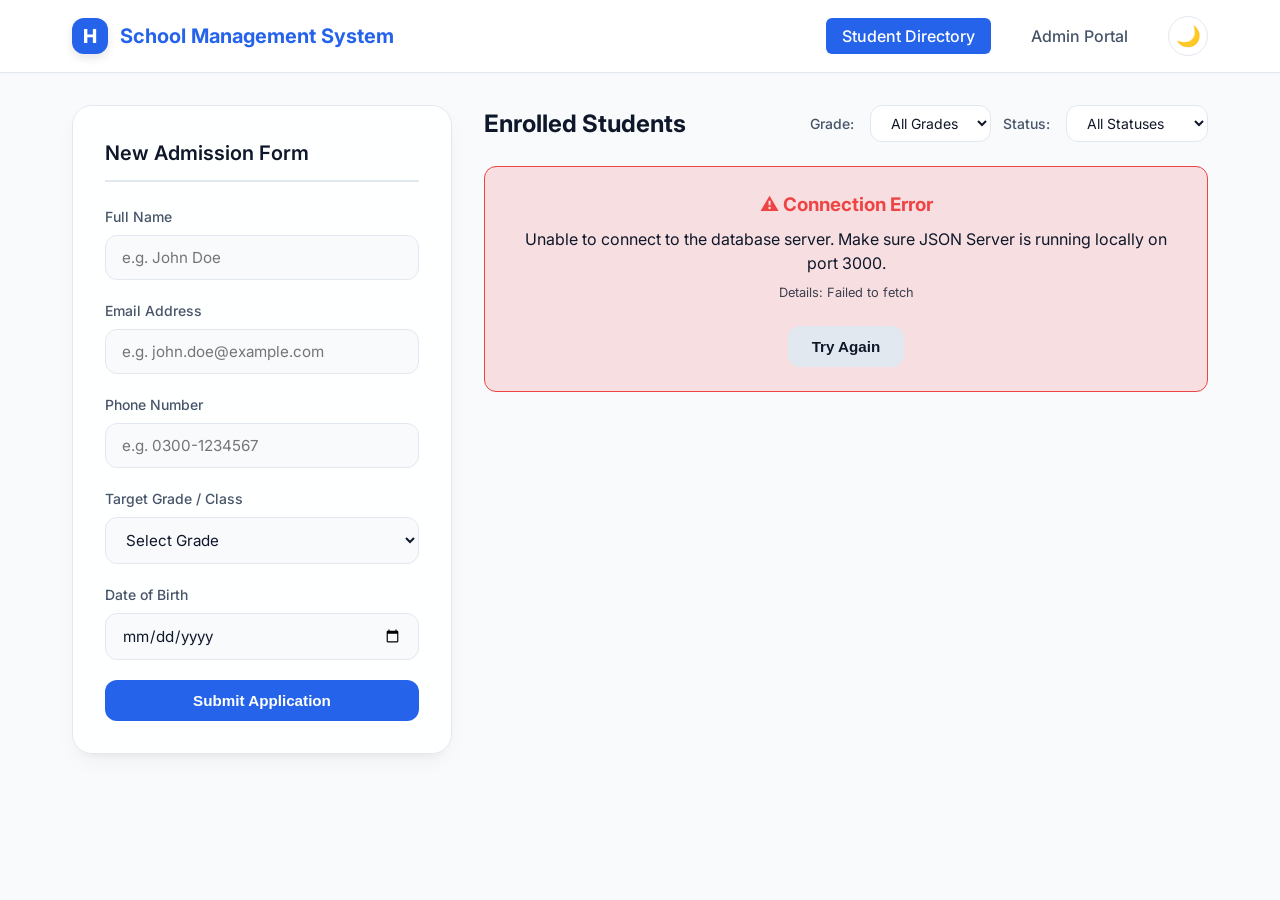
<file: index.html>
<!DOCTYPE html>
<html lang="en">
<head>
  <meta charset="UTF-8">
  <meta name="viewport" content="width=device-width, initial-scale=1.0">
  <meta name="description" content="Horizon Academy - Student Directory and Admissions Portal">
  <title>School Management System</title>
  <link rel="stylesheet" href="style.css">
</head>
<body>

  <!-- Sticky Header with Navigation -->
  <header>
    <nav class="nav-container" aria-label="Main Navigation">
      <a href="index.html" class="logo" id="logoLink">
        <span class="logo-icon" aria-hidden="true">H</span>
        <span>School Management System</span>
      </a>
      
      <ul class="nav-menu">
        <li>
          <a href="index.html" class="nav-link active" id="studentDirLink">Student Directory</a>
        </li>
        <li>
          <a href="admin.html" class="nav-link" id="adminPortalLink">Admin Portal</a>
        </li>
        <li>
          <!-- Dark Mode Toggle Button -->
          <button class="theme-btn" id="themeToggleBtn" aria-label="Toggle Dark Mode" title="Toggle Dark Mode">
            🌙
          </button>
        </li>
      </ul>
    </nav>
  </header>

  <!-- Main Content Layout -->
  <main>
    <div class="user-layout">
      
      <!-- Left Sidebar: Admission Form -->
      <section class="card" aria-labelledby="admissionFormTitle">
        <h2 class="card-title" id="admissionFormTitle">New Admission Form</h2>
        
        <form id="admissionForm" novalidate>
          
          <!-- 1. Full Name -->
          <div class="form-group">
            <label for="studentName" class="form-label">Full Name</label>
            <input 
              type="text" 
              id="studentName" 
              name="name" 
              class="form-input" 
              placeholder="e.g. John Doe"
              required
            >
            <span class="error-text" id="nameError">Full name must be at least 3 characters and alphabetical only.</span>
          </div>

          <!-- 2. Email Address -->
          <div class="form-group">
            <label for="studentEmail" class="form-label">Email Address</label>
            <input 
              type="email" 
              id="studentEmail" 
              name="email" 
              class="form-input" 
              placeholder="e.g. john.doe@example.com"
              required
            >
            <span class="error-text" id="emailError">Please enter a valid email address.</span>
          </div>

          <!-- 3. Phone Number -->
          <div class="form-group">
            <label for="studentPhone" class="form-label">Phone Number</label>
            <input 
              type="tel" 
              id="studentPhone" 
              name="phone" 
              class="form-input" 
              placeholder="e.g. 0300-1234567"
              required
            >
            <span class="error-text" id="phoneError">Format must be: 03xx-xxxxxxx (11 digits with hyphen).</span>
          </div>

          <!-- 4. Target Grade -->
          <div class="form-group">
            <label for="studentGrade" class="form-label">Target Grade / Class</label>
            <select id="studentGrade" name="grade" class="form-input" required>
              <option value="" disabled selected>Select Grade</option>
              <option value="Grade 9">Grade 9</option>
              <option value="Grade 10">Grade 10</option>
              <option value="Grade 11">Grade 11</option>
              <option value="Grade 12">Grade 12</option>
            </select>
            <span class="error-text" id="gradeError">Please select a grade.</span>
          </div>

          <!-- 5. Date of Birth -->
          <div class="form-group">
            <label for="studentDob" class="form-label">Date of Birth</label>
            <input 
              type="date" 
              id="studentDob" 
              name="dob" 
              class="form-input" 
              required
            >
            <span class="error-text" id="dobError">Student must be between 12 and 20 years old.</span>
          </div>

          <!-- Submit Button -->
          <button type="submit" class="btn btn-primary" id="submitBtn">
            Submit Application
          </button>
          
        </form>
      </section>

      <!-- Right Main Content: Student Directory -->
      <section aria-labelledby="directoryTitle">
        
        <!-- List Header with title & filters -->
        <div class="list-header">
          <h1 class="list-title" id="directoryTitle">Enrolled Students</h1>
          
          <div class="filters-wrapper">
            <!-- Filter by Grade -->
            <label for="gradeFilter" class="form-label" style="margin-bottom: 0; margin-right: 0.25rem;">Grade:</label>
            <select id="gradeFilter" class="filter-select" aria-label="Filter students by grade">
              <option value="All">All Grades</option>
              <option value="Grade 9">Grade 9</option>
              <option value="Grade 10">Grade 10</option>
              <option value="Grade 11">Grade 11</option>
              <option value="Grade 12">Grade 12</option>
            </select>

            <!-- Filter by Status -->
            <label for="statusFilter" class="form-label" style="margin-bottom: 0; margin-right: 0.25rem;">Status:</label>
            <select id="statusFilter" class="filter-select" aria-label="Filter students by status">
              <option value="All">All Statuses</option>
              <option value="Active">Active Only</option>
              <option value="Pending">Pending Only</option>
            </select>
          </div>
        </div>

        <!-- Student Cards Container -->
        <div id="studentListContainer">
          <!-- Dynamic Content will be injected here:
               - Loader State (spinner)
               - Error State (Red warning card)
               - Empty State (Illustration/Text)
               - Data State (Student cards list)
          -->
        </div>

      </section>
    </div>
  </main>

  <!-- Toast Container for Actions Feedback -->
  <div class="toast-container" id="toastContainer" aria-live="polite"></div>

  <!-- User Panel JavaScript file -->
  <script src="app.js"></script>
</body>
</html>
</file>
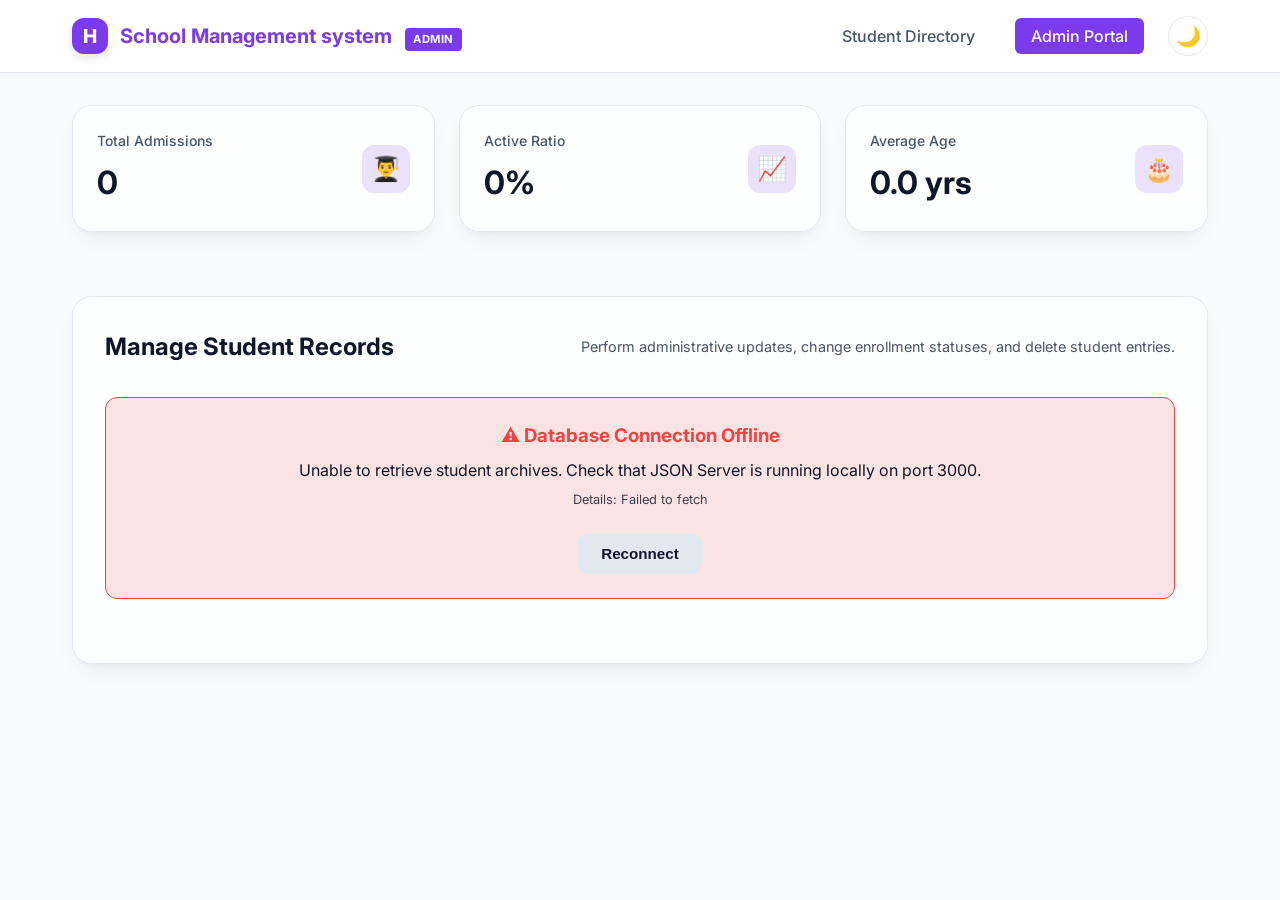
<file: admin.html>
<!DOCTYPE html>
<html lang="en">
<head>
  <meta charset="UTF-8">
  <meta name="viewport" content="width=device-width, initial-scale=1.0">
  <meta name="description" content="Horizon Academy - Admin Management Portal">
  <title>School Management system</title>
  <link rel="stylesheet" href="style.css">
</head>
<body class="admin-theme">

  <!-- Sticky Header with Navigation (Admin Theme: Purple Accent) -->
  <header>
    <nav class="nav-container" aria-label="Admin Navigation">
      <a href="index.html" class="logo" id="logoLink">
        <span class="logo-icon" aria-hidden="true" style="background-color: var(--accent-color);">H</span>
        <span>School Management system <span class="admin-badge">Admin</span></span>
      </a>
      
      <ul class="nav-menu">
        <li>
          <a href="index.html" class="nav-link" id="studentDirLink">Student Directory</a>
        </li>
        <li>
          <a href="admin.html" class="nav-link active" id="adminPortalLink">Admin Portal</a>
        </li>
        <li>
          <!-- Dark Mode Toggle Button -->
          <button class="theme-btn" id="themeToggleBtn" aria-label="Toggle Dark Mode" title="Toggle Dark Mode">
            🌙
          </button>
        </li>
      </ul>
    </nav>
  </header>

  <!-- Main Administrative Panel Content -->
  <main>
    
    <!-- 1. Statistics Cards Section (At least 3 summary statistics) -->
    <section class="stats-grid" aria-label="Directory summary statistics">
      
      <!-- Statistic 1: Total Students Enrolled -->
      <div class="card stat-card">
        <div class="stat-info">
          <span class="stat-label">Total Admissions</span>
          <span class="stat-value" id="statTotalStudents">0</span>
        </div>
        <div class="stat-icon" aria-hidden="true">👨‍🎓</div>
      </div>

      <!-- Statistic 2: Active Student Percentage -->
      <div class="card stat-card">
        <div class="stat-info">
          <span class="stat-label">Active Ratio</span>
          <span class="stat-value" id="statActiveRate">0%</span>
        </div>
        <div class="stat-icon" aria-hidden="true">📈</div>
      </div>

      <!-- Statistic 3: Average Student Age -->
      <div class="card stat-card">
        <div class="stat-info">
          <span class="stat-label">Average Age</span>
          <span class="stat-value" id="statAvgAge">0.0 yrs</span>
        </div>
        <div class="stat-icon" aria-hidden="true">🎂</div>
      </div>

    </section>

    <!-- 2. Students Data Management Section -->
    <section class="card" aria-labelledby="recordsTitle">
      <div class="list-header" style="margin-bottom: 2rem;">
        <h1 class="list-title" id="recordsTitle">Manage Student Records</h1>
        <p style="color: var(--text-secondary); font-size: 0.9rem;">Perform administrative updates, change enrollment statuses, and delete student entries.</p>
      </div>

      <!-- Admin Student Table Container -->
      <div id="adminTableContainer">
        <!-- Dynamic content: Loader, Table grid, or Error banner -->
      </div>
    </section>

  </main>

  <!-- 3. Edit Student Record Modal (Fulfills edit criteria overlay) -->
  <div class="modal" id="editModal" aria-hidden="true" role="dialog" aria-labelledby="modalTitle">
    <div class="modal-backdrop" id="modalBackdrop"></div>
    <div class="modal-content">
      
      <!-- Modal Header -->
      <div class="modal-header">
        <h2 id="modalTitle">Edit Student Details</h2>
        <button class="modal-close" id="modalCloseBtn" aria-label="Close modal">&times;</button>
      </div>
      
      <!-- Modal Body (Edit Form) -->
      <div class="modal-body">
        <form id="editForm" novalidate>
          
          <!-- Hidden input holding database resource ID -->
          <input type="hidden" id="editStudentId">

          <!-- Edit Input 1: Full Name -->
          <div class="form-group">
            <label for="editStudentName" class="form-label">Full Name</label>
            <input 
              type="text" 
              id="editStudentName" 
              class="form-input" 
              required
            >
            <span class="error-text" id="editNameError">Full name must be at least 3 characters and alphabetical only.</span>
          </div>

          <!-- Edit Input 2: Email -->
          <div class="form-group">
            <label for="editStudentEmail" class="form-label">Email Address</label>
            <input 
              type="email" 
              id="editStudentEmail" 
              class="form-input" 
              required
            >
            <span class="error-text" id="editEmailError">Please enter a valid email address.</span>
          </div>

          <!-- Edit Input 3: Phone Number -->
          <div class="form-group">
            <label for="editStudentPhone" class="form-label">Phone Number</label>
            <input 
              type="tel" 
              id="editStudentPhone" 
              class="form-input" 
              placeholder="e.g. 0300-1234567"
              required
            >
            <span class="error-text" id="editPhoneError">Format must be: 03xx-xxxxxxx (11 digits with hyphen).</span>
          </div>

          <!-- Edit Input 4: Grade -->
          <div class="form-group">
            <label for="editStudentGrade" class="form-label">Grade / Class</label>
            <select id="editStudentGrade" class="form-input" required>
              <option value="Grade 9">Grade 9</option>
              <option value="Grade 10">Grade 10</option>
              <option value="Grade 11">Grade 11</option>
              <option value="Grade 12">Grade 12</option>
            </select>
            <span class="error-text">Please select a grade.</span>
          </div>

          <!-- Edit Input 5: Date of Birth -->
          <div class="form-group">
            <label for="editStudentDob" class="form-label">Date of Birth</label>
            <input 
              type="date" 
              id="editStudentDob" 
              class="form-input" 
              required
            >
            <span class="error-text" id="editDobError">Student must be between 12 and 20 years old.</span>
          </div>

          <!-- Edit Input 6: Status (Admin only dropdown) -->
          <div class="form-group">
            <label for="editStudentStatus" class="form-label">Enrollment Status</label>
            <select id="editStudentStatus" class="form-input" required>
              <option value="Active">Active</option>
              <option value="Pending">Pending</option>
              <option value="Suspended">Suspended</option>
            </select>
            <span class="error-text">Please select a status.</span>
          </div>

        </form>
      </div>
      
      <!-- Modal Action Controls -->
      <div class="modal-footer">
        <button type="button" class="btn btn-secondary" id="modalCancelBtn">Cancel</button>
        <button type="button" class="btn btn-primary" id="modalSaveBtn" style="width: auto;">Save Changes</button>
      </div>

    </div>
  </div>

  <!-- Toast Container for Administrative Feedback Messages -->
  <div class="toast-container" id="toastContainer" aria-live="polite"></div>

  <!-- Admin Panel JavaScript logic file -->
  <script src="admin.js"></script>
</body>
</html>
</file>
<file: style.css>
/* Import Inter Google Font */
@import url('https://fonts.googleapis.com/css2?family=Inter:wght@300;400;500;600;700&display=swap');

/* CSS VARIABLES FOR THEME SYSTEM */
:root {
  /* Common variables */
  --font-family: 'Inter', sans-serif;
  --transition-speed: 0.3s;
  --border-radius-sm: 6px;
  --border-radius-md: 12px;
  --border-radius-lg: 20px;
  
  /* Status Colors (Harmonious, not generic) */
  --status-active: #10b981;       /* Emerald Green */
  --status-active-bg: rgba(16, 185, 129, 0.15);
  --status-pending: #f59e0b;      /* Amber Orange */
  --status-pending-bg: rgba(245, 158, 11, 0.15);
  --status-suspended: #ef4444;    /* Coral Red */
  --status-suspended-bg: rgba(239, 68, 68, 0.15);
  
  /* User Theme Colors (Default) - Blue accent */
  --accent-color: #2563eb;
  --accent-hover: #1d4ed8;
  --accent-light: rgba(37, 99, 235, 0.1);

  /* Light Theme Variables */
  --bg-primary: #f8fafc;
  --bg-secondary: #ffffff;
  --text-primary: #0f172a;
  --text-secondary: #475569;
  --border-color: #e2e8f0;
  --card-bg: rgba(255, 255, 255, 0.85);
  --shadow-sm: 0 2px 4px rgba(0, 0, 0, 0.02);
  --shadow-md: 0 10px 25px -5px rgba(0, 0, 0, 0.05), 0 8px 10px -6px rgba(0, 0, 0, 0.05);
  --shadow-lg: 0 20px 25px -5px rgba(0, 0, 0, 0.08), 0 10px 10px -5px rgba(0, 0, 0, 0.04);
  --overlay-bg: rgba(15, 23, 42, 0.3);
}

/* Dark Mode Theme Variables */
body.dark-mode {
  --bg-primary: #0b0f19;
  --bg-secondary: #131a26;
  --text-primary: #f1f5f9;
  --text-secondary: #94a3b8;
  --border-color: #1e293b;
  --card-bg: rgba(19, 26, 38, 0.85);
  --shadow-sm: 0 2px 4px rgba(0, 0, 0, 0.15);
  --shadow-md: 0 10px 25px -5px rgba(0, 0, 0, 0.3), 0 8px 10px -6px rgba(0, 0, 0, 0.3);
  --shadow-lg: 0 20px 25px -5px rgba(0, 0, 0, 0.4), 0 10px 10px -5px rgba(0, 0, 0, 0.4);
  --overlay-bg: rgba(0, 0, 0, 0.6);
  --accent-light: rgba(37, 99, 235, 0.2);
}

/* Admin Specific Theme Variables */
body.admin-theme {
  --accent-color: #7c3aed; /* Purple violet */
  --accent-hover: #6d28d9;
  --accent-light: rgba(124, 58, 237, 0.15);
}
body.admin-theme.dark-mode {
  --accent-light: rgba(124, 58, 237, 0.25);
}

/* BASE RESET */
* {
  box-sizing: border-box;
  margin: 0;
  padding: 0;
}

body {
  font-family: var(--font-family);
  background-color: var(--bg-primary);
  color: var(--text-primary);
  min-height: 100vh;
  display: flex;
  flex-direction: column;
  transition: background-color var(--transition-speed), color var(--transition-speed);
  line-height: 1.5;
}

/* HEADER & NAVIGATION */
header {
  background-color: var(--bg-secondary);
  border-bottom: 1px solid var(--border-color);
  position: sticky;
  top: 0;
  z-index: 100;
  box-shadow: var(--shadow-sm);
  transition: background-color var(--transition-speed), border-color var(--transition-speed);
}

.nav-container {
  max-width: 1200px;
  margin: 0 auto;
  padding: 1rem 2rem;
  display: flex;
  justify-content: space-between;
  align-items: center;
}

.logo {
  display: flex;
  align-items: center;
  gap: 0.75rem;
  font-weight: 700;
  font-size: 1.25rem;
  color: var(--accent-color);
  text-decoration: none;
}

.logo-icon {
  width: 36px;
  height: 36px;
  background-color: var(--accent-color);
  border-radius: var(--border-radius-md);
  display: flex;
  align-items: center;
  justify-content: center;
  color: #ffffff;
  font-weight: 800;
  font-size: 1.2rem;
  box-shadow: 0 4px 10px rgba(0, 0, 0, 0.1);
  transition: background-color var(--transition-speed);
}

.nav-menu {
  display: flex;
  align-items: center;
  gap: 1.5rem;
  list-style: none;
}

.nav-link {
  color: var(--text-secondary);
  text-decoration: none;
  font-weight: 500;
  padding: 0.5rem 1rem;
  border-radius: var(--border-radius-sm);
  transition: all var(--transition-speed);
}

.nav-link:hover {
  color: var(--text-primary);
  background-color: var(--border-color);
}

.nav-link.active {
  color: #ffffff;
  background-color: var(--accent-color);
}

.admin-badge {
  background-color: var(--accent-color);
  color: white;
  font-size: 0.7rem;
  font-weight: 700;
  text-transform: uppercase;
  padding: 0.2rem 0.5rem;
  border-radius: 4px;
  margin-left: 0.5rem;
  letter-spacing: 0.05em;
  display: inline-block;
}

/* THEME TOGGLE BUTTON */
.theme-btn {
  background: none;
  border: 1px solid var(--border-color);
  color: var(--text-primary);
  cursor: pointer;
  width: 40px;
  height: 40px;
  border-radius: 50%;
  display: flex;
  align-items: center;
  justify-content: center;
  font-size: 1.25rem;
  transition: all var(--transition-speed);
}

.theme-btn:hover {
  background-color: var(--border-color);
  transform: rotate(15deg);
}

/* MAIN CONTENT CONTAINER */
main {
  max-width: 1200px;
  width: 100%;
  margin: 0 auto;
  padding: 2rem;
  flex: 1;
}

/* USER PANEL LAYOUT: Grid of Form and Cards List */
.user-layout {
  display: grid;
  grid-template-columns: 380px 1fr;
  gap: 2rem;
  align-items: start;
}

/* GLASSMORPHISM CARD DESIGN */
.card {
  background: var(--card-bg);
  backdrop-filter: blur(12px);
  -webkit-backdrop-filter: blur(12px);
  border: 1px solid var(--border-color);
  border-radius: var(--border-radius-lg);
  box-shadow: var(--shadow-md);
  padding: 2rem;
  margin-bottom: 2rem;
  transition: background-color var(--transition-speed), border-color var(--transition-speed), transform var(--transition-speed), box-shadow var(--transition-speed);
}

.card:hover {
  box-shadow: var(--shadow-lg);
}

.card-title {
  font-size: 1.25rem;
  font-weight: 600;
  margin-bottom: 1.5rem;
  padding-bottom: 0.75rem;
  border-bottom: 2px solid var(--border-color);
  color: var(--text-primary);
}

/* FORM DESIGN WITH INLINE VALIDATION */
.form-group {
  margin-bottom: 1.25rem;
  position: relative;
}

.form-label {
  display: block;
  font-weight: 500;
  font-size: 0.875rem;
  margin-bottom: 0.5rem;
  color: var(--text-secondary);
}

.form-input {
  width: 100%;
  padding: 0.75rem 1rem;
  font-size: 0.95rem;
  font-family: inherit;
  color: var(--text-primary);
  background-color: var(--bg-primary);
  border: 1px solid var(--border-color);
  border-radius: var(--border-radius-md);
  outline: none;
  transition: border-color var(--transition-speed), box-shadow var(--transition-speed), background-color var(--transition-speed);
}

.form-input:focus {
  border-color: var(--accent-color);
  box-shadow: 0 0 0 3px var(--accent-light);
}

/* Error States */
.form-input.invalid {
  border-color: var(--status-suspended);
}

.form-input.invalid:focus {
  box-shadow: 0 0 0 3px rgba(239, 68, 68, 0.15);
}

.error-text {
  color: var(--status-suspended);
  font-size: 0.75rem;
  margin-top: 0.25rem;
  display: none;
  font-weight: 500;
}

.form-input.invalid ~ .error-text {
  display: block;
}

/* BUTTONS */
.btn {
  display: inline-flex;
  align-items: center;
  justify-content: center;
  font-weight: 600;
  padding: 0.75rem 1.5rem;
  font-size: 0.95rem;
  border-radius: var(--border-radius-md);
  border: none;
  cursor: pointer;
  transition: all var(--transition-speed);
  width: 100%;
  text-decoration: none;
}

.btn-primary {
  background-color: var(--accent-color);
  color: #ffffff;
}

.btn-primary:hover {
  background-color: var(--accent-hover);
  transform: translateY(-1px);
}

.btn-secondary {
  background-color: var(--border-color);
  color: var(--text-primary);
}

.btn-secondary:hover {
  background-color: var(--text-secondary);
  color: var(--bg-secondary);
}

.btn-danger {
  background-color: var(--status-suspended);
  color: white;
}

.btn-danger:hover {
  background-color: #dc2626;
}

/* LIST HEADER, SEARCH, FILTERS */
.list-header {
  display: flex;
  justify-content: space-between;
  align-items: center;
  flex-wrap: wrap;
  gap: 1rem;
  margin-bottom: 1.5rem;
}

.list-title {
  font-size: 1.5rem;
  font-weight: 700;
}

.filters-wrapper {
  display: flex;
  gap: 0.75rem;
  align-items: center;
  flex-wrap: wrap;
}

.filter-select {
  padding: 0.5rem 1rem;
  font-size: 0.875rem;
  font-family: inherit;
  border-radius: var(--border-radius-md);
  border: 1px solid var(--border-color);
  background-color: var(--bg-secondary);
  color: var(--text-primary);
  outline: none;
  cursor: pointer;
  transition: all var(--transition-speed);
}

.filter-select:focus {
  border-color: var(--accent-color);
}

/* CARDS LIST CONTAINER */
.cards-grid {
  display: grid;
  grid-template-columns: repeat(auto-fill, minmax(250px, 1fr));
  gap: 1.5rem;
}

/* STUDENT CARD */
.student-card {
  padding: 1.5rem;
  display: flex;
  flex-direction: column;
  gap: 0.75rem;
  position: relative;
  overflow: hidden;
  animation: fadeIn 0.4s ease-out;
}

.student-card::before {
  content: '';
  position: absolute;
  top: 0;
  left: 0;
  width: 4px;
  height: 100%;
  background-color: var(--accent-color);
}

.student-name {
  font-size: 1.1rem;
  font-weight: 600;
  color: var(--text-primary);
  margin-right: 2rem;
}

.student-grade {
  font-size: 0.8rem;
  background-color: var(--accent-light);
  color: var(--accent-color);
  padding: 0.15rem 0.5rem;
  border-radius: 4px;
  align-self: flex-start;
  font-weight: 600;
}

.student-detail {
  font-size: 0.85rem;
  color: var(--text-secondary);
  display: flex;
  align-items: center;
  gap: 0.5rem;
  word-break: break-all;
}

.student-detail i {
  font-style: normal;
  color: var(--text-primary);
}

/* BADGES */
.badge {
  display: inline-flex;
  align-items: center;
  padding: 0.25rem 0.6rem;
  border-radius: 50px;
  font-size: 0.75rem;
  font-weight: 600;
  text-transform: uppercase;
  letter-spacing: 0.02em;
}

.badge-active {
  background-color: var(--status-active-bg);
  color: var(--status-active);
}

.badge-pending {
  background-color: var(--status-pending-bg);
  color: var(--status-pending);
}

.badge-suspended {
  background-color: var(--status-suspended-bg);
  color: var(--status-suspended);
}

/* LOADING STATE */
.loader-container {
  display: flex;
  flex-direction: column;
  align-items: center;
  justify-content: center;
  padding: 4rem 2rem;
  width: 100%;
}

.spinner {
  width: 48px;
  height: 48px;
  border: 4px solid var(--border-color);
  border-top-color: var(--accent-color);
  border-radius: 50%;
  animation: spin 1s linear infinite;
  margin-bottom: 1rem;
}

.loader-text {
  color: var(--text-secondary);
  font-weight: 500;
}

/* ERROR STATE */
.error-container {
  background-color: var(--status-suspended-bg);
  border: 1px solid var(--status-suspended);
  color: var(--text-primary);
  border-radius: var(--border-radius-md);
  padding: 1.5rem;
  margin-bottom: 2rem;
  display: flex;
  flex-direction: column;
  gap: 0.5rem;
  align-items: center;
  text-align: center;
  width: 100%;
  animation: shake 0.4s ease-in-out;
}

.error-title {
  font-weight: 700;
  color: var(--status-suspended);
}

/* EMPTY STATE */
.empty-container {
  display: flex;
  flex-direction: column;
  align-items: center;
  justify-content: center;
  text-align: center;
  padding: 4rem 2rem;
  color: var(--text-secondary);
  width: 100%;
}

.empty-icon {
  font-size: 3rem;
  margin-bottom: 1rem;
}

/* ADMIN PANEL STATS GRID */
.stats-grid {
  display: grid;
  grid-template-columns: repeat(3, 1fr);
  gap: 1.5rem;
  margin-bottom: 2rem;
}

.stat-card {
  padding: 1.5rem;
  display: flex;
  align-items: center;
  justify-content: space-between;
}

.stat-info {
  display: flex;
  flex-direction: column;
}

.stat-label {
  font-size: 0.875rem;
  color: var(--text-secondary);
  font-weight: 500;
  margin-bottom: 0.5rem;
}

.stat-value {
  font-size: 2rem;
  font-weight: 700;
  color: var(--text-primary);
}

.stat-icon {
  width: 48px;
  height: 48px;
  border-radius: var(--border-radius-md);
  background-color: var(--accent-light);
  color: var(--accent-color);
  display: flex;
  align-items: center;
  justify-content: center;
  font-size: 1.5rem;
  font-weight: bold;
}

/* ADMIN DATA TABLE */
.table-container {
  overflow-x: auto;
  border-radius: var(--border-radius-lg);
  border: 1px solid var(--border-color);
  box-shadow: var(--shadow-sm);
  background-color: var(--bg-secondary);
}

table {
  width: 100%;
  border-collapse: collapse;
  text-align: left;
  font-size: 0.9rem;
}

th, td {
  padding: 1rem 1.5rem;
  border-bottom: 1px solid var(--border-color);
}

th {
  background-color: var(--accent-light);
  color: var(--accent-color);
  font-weight: 600;
  text-transform: uppercase;
  font-size: 0.75rem;
  letter-spacing: 0.05em;
}

tr:last-child td {
  border-bottom: none;
}

tr:hover td {
  background-color: var(--accent-light);
}

.actions-cell {
  display: flex;
  gap: 0.5rem;
}

.btn-icon {
  background: none;
  border: 1px solid var(--border-color);
  border-radius: var(--border-radius-sm);
  width: 32px;
  height: 32px;
  display: inline-flex;
  align-items: center;
  justify-content: center;
  cursor: pointer;
  transition: all var(--transition-speed);
  color: var(--text-secondary);
}

.btn-edit-icon:hover {
  background-color: var(--accent-light);
  color: var(--accent-color);
  border-color: var(--accent-color);
}

.btn-delete-icon:hover {
  background-color: var(--status-suspended-bg);
  color: var(--status-suspended);
  border-color: var(--status-suspended);
}

/* MODAL STYLING (For editing confirmation/form) */
.modal {
  position: fixed;
  top: 0;
  left: 0;
  width: 100%;
  height: 100%;
  z-index: 200;
  display: flex;
  align-items: center;
  justify-content: center;
  opacity: 0;
  pointer-events: none;
  transition: opacity 0.3s ease;
}

.modal.active {
  opacity: 1;
  pointer-events: all;
}

.modal-backdrop {
  position: absolute;
  top: 0;
  left: 0;
  width: 100%;
  height: 100%;
  background-color: var(--overlay-bg);
  backdrop-filter: blur(4px);
}

.modal-content {
  background-color: var(--bg-secondary);
  border: 1px solid var(--border-color);
  border-radius: var(--border-radius-lg);
  box-shadow: var(--shadow-lg);
  width: 90%;
  max-width: 500px;
  position: relative;
  z-index: 10;
  transform: scale(0.9);
  transition: transform 0.3s ease;
  overflow: hidden;
}

.modal.active .modal-content {
  transform: scale(1);
}

.modal-header {
  padding: 1.25rem 1.5rem;
  border-bottom: 1px solid var(--border-color);
  display: flex;
  justify-content: space-between;
  align-items: center;
  font-weight: 600;
  font-size: 1.1rem;
}

.modal-close {
  background: none;
  border: none;
  cursor: pointer;
  font-size: 1.5rem;
  color: var(--text-secondary);
  transition: color var(--transition-speed);
}

.modal-close:hover {
  color: var(--text-primary);
}

.modal-body {
  padding: 1.5rem;
  max-height: 70vh;
  overflow-y: auto;
}

.modal-footer {
  padding: 1rem 1.5rem;
  border-top: 1px solid var(--border-color);
  display: flex;
  justify-content: flex-end;
  gap: 0.75rem;
}

.modal-footer .btn {
  width: auto;
}

/* ALERTS SYSTEM (For feedback popups) */
.toast-container {
  position: fixed;
  bottom: 20px;
  right: 20px;
  z-index: 300;
  display: flex;
  flex-direction: column;
  gap: 0.5rem;
}

.toast {
  background-color: var(--bg-secondary);
  border: 1px solid var(--border-color);
  color: var(--text-primary);
  border-left: 4px solid var(--accent-color);
  border-radius: var(--border-radius-md);
  padding: 1rem 1.5rem;
  box-shadow: var(--shadow-lg);
  font-size: 0.9rem;
  font-weight: 500;
  min-width: 250px;
  max-width: 400px;
  display: flex;
  justify-content: space-between;
  align-items: center;
  animation: slideIn 0.3s ease-out;
}

.toast.toast-success {
  border-left-color: var(--status-active);
}

.toast.toast-error {
  border-left-color: var(--status-suspended);
}

/* ANIMATIONS */
@keyframes spin {
  0% { transform: rotate(0deg); }
  100% { transform: rotate(360deg); }
}

@keyframes fadeIn {
  from { opacity: 0; transform: translateY(10px); }
  to { opacity: 1; transform: translateY(0); }
}

@keyframes slideIn {
  from { transform: translateX(100%); opacity: 0; }
  to { transform: translateX(0); opacity: 1; }
}

@keyframes shake {
  0%, 100% { transform: translateX(0); }
  25% { transform: translateX(-5px); }
  75% { transform: translateX(5px); }
}

/* RESPONSIVE LAYOUT */
@media (max-width: 1024px) {
  .user-layout {
    grid-template-columns: 1fr;
  }
  
  .stats-grid {
    grid-template-columns: repeat(3, 1fr);
  }
}

@media (max-width: 768px) {
  .nav-container {
    flex-direction: column;
    gap: 1rem;
    padding: 1rem;
  }
  
  .nav-menu {
    width: 100%;
    justify-content: center;
  }
  
  .stats-grid {
    grid-template-columns: 1fr;
    gap: 1rem;
  }
  
  main {
    padding: 1rem;
  }
  
  th, td {
    padding: 0.75rem 1rem;
  }
  
  .list-header {
    flex-direction: column;
    align-items: flex-start;
  }
  
  .filters-wrapper {
    width: 100%;
  }
  
  .filter-select {
    flex: 1;
  }
}
</file>
